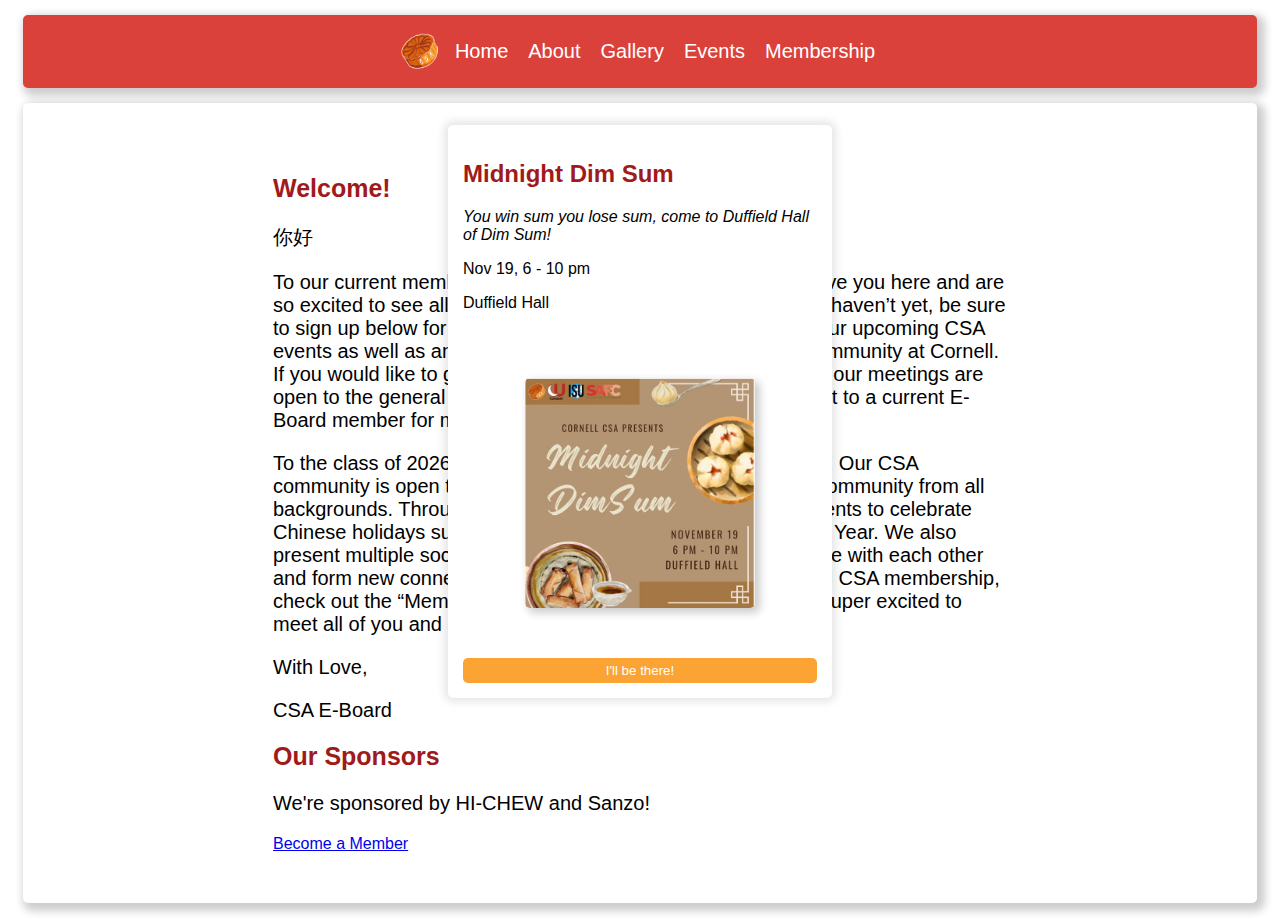
<file: index.html>
<!DOCTYPE html>
<html lang="en">

<head>
    <title>Cornell CSA</title>
    <link rel="stylesheet" type="text/css" href="styles/site.css" media="all">
</head>

<body>
    <header>
        <nav class="menubar">
            <ul>
                <li><img src="images/CSALogo.png" alt="Image of CSA Logo" class="logo"></li>
                <li><a href="index.html">Home</a></li>
                <li><a href="about.html">About</a></li>
                <li><a href="gallery.html">Gallery</a></li>
                <li><a href="events.html">Events</a></li>
                <li><a href="membership.html">Membership</a></li>
            </ul>
        </nav>
        <cite>Logo provided by CSA</cite>
    </header>
    <div class="content">
        <div class="popup" id="dim-sum">
            <h2>Midnight Dim Sum</h2>
            <div>
                <em>You win sum you lose sum, come to Duffield Hall of Dim Sum!</em>

                <p> Nov 19, 6 - 10 pm</p>
                <p> Duffield Hall</p>
            </div>
            <div>
                <picture>
                    <img src="images/DimSumNightEvent.png" alt="dim-sum poster">
                </picture>
                <cite>Image provided by CSA</cite>
            </div>
            <button id="confirm">I'll be there!</button>
        </div>

        <div class="welcome">
            <h2>Welcome!</h2>
            <p>你好</p>
            <p>
                To our current members, welcome home! We are so glad to have you here and are so excited to see all of
                you
                again at our events this year! If you haven’t yet, be sure to sign up below for our bi-weekly newsletter
                documenting all our upcoming CSA events as well as any fun and exciting news about the AAPI community at
                Cornell. If you would like to get involved in the CSA executive board, all our meetings are open to the
                general body. Check out our newsletter or reach out to a current E-Board member for more information!
            </p>
            <p>
                To the class of 2026 and to all new members, welcome to CSA! Our CSA community is open to undergraduate
                members of the Cornell community from all backgrounds. Throughout the year, we host various cultural
                events
                to celebrate Chinese holidays such as Mid-Autumn Festival and Lunar New Year. We also present multiple
                social gatherings for all our members to engage with each other and form new connections. To learn more
                about our events and CSA membership, check out the “Membership” tab in the navigation bar! We are super
                excited to meet all of you and cannot wait for you to join our CSA family!
            </p>
            <p>With Love,</p>
            <p>CSA E-Board</p>
            <h2>
                Our Sponsors
            </h2>
            <p>
                We're sponsored by HI-CHEW and Sanzo!
            </p>
            <a href="membership.html">Become a Member</a>
        </div>
    </div>
    <script src="scripts/jquery-3.6.1.js"></script>
    <script src="scripts/popup.js"></script>
</body>
</file>
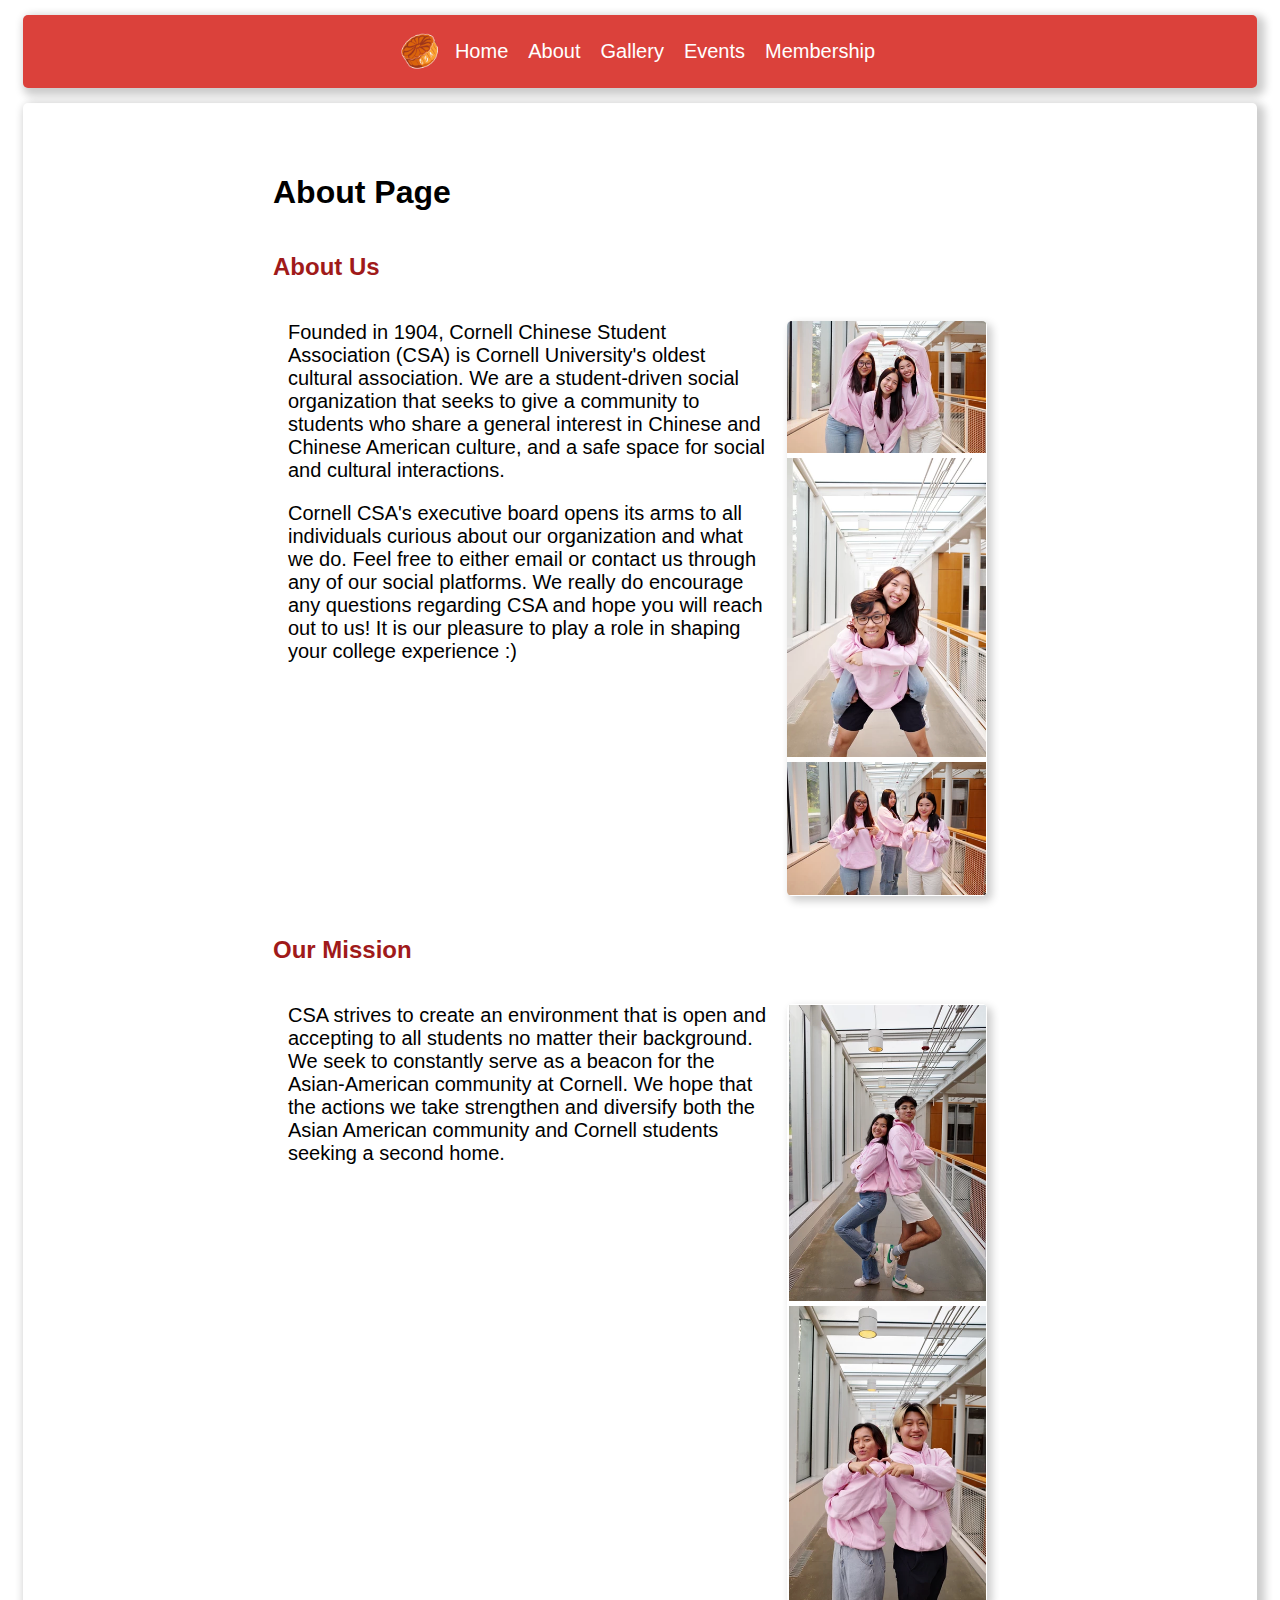
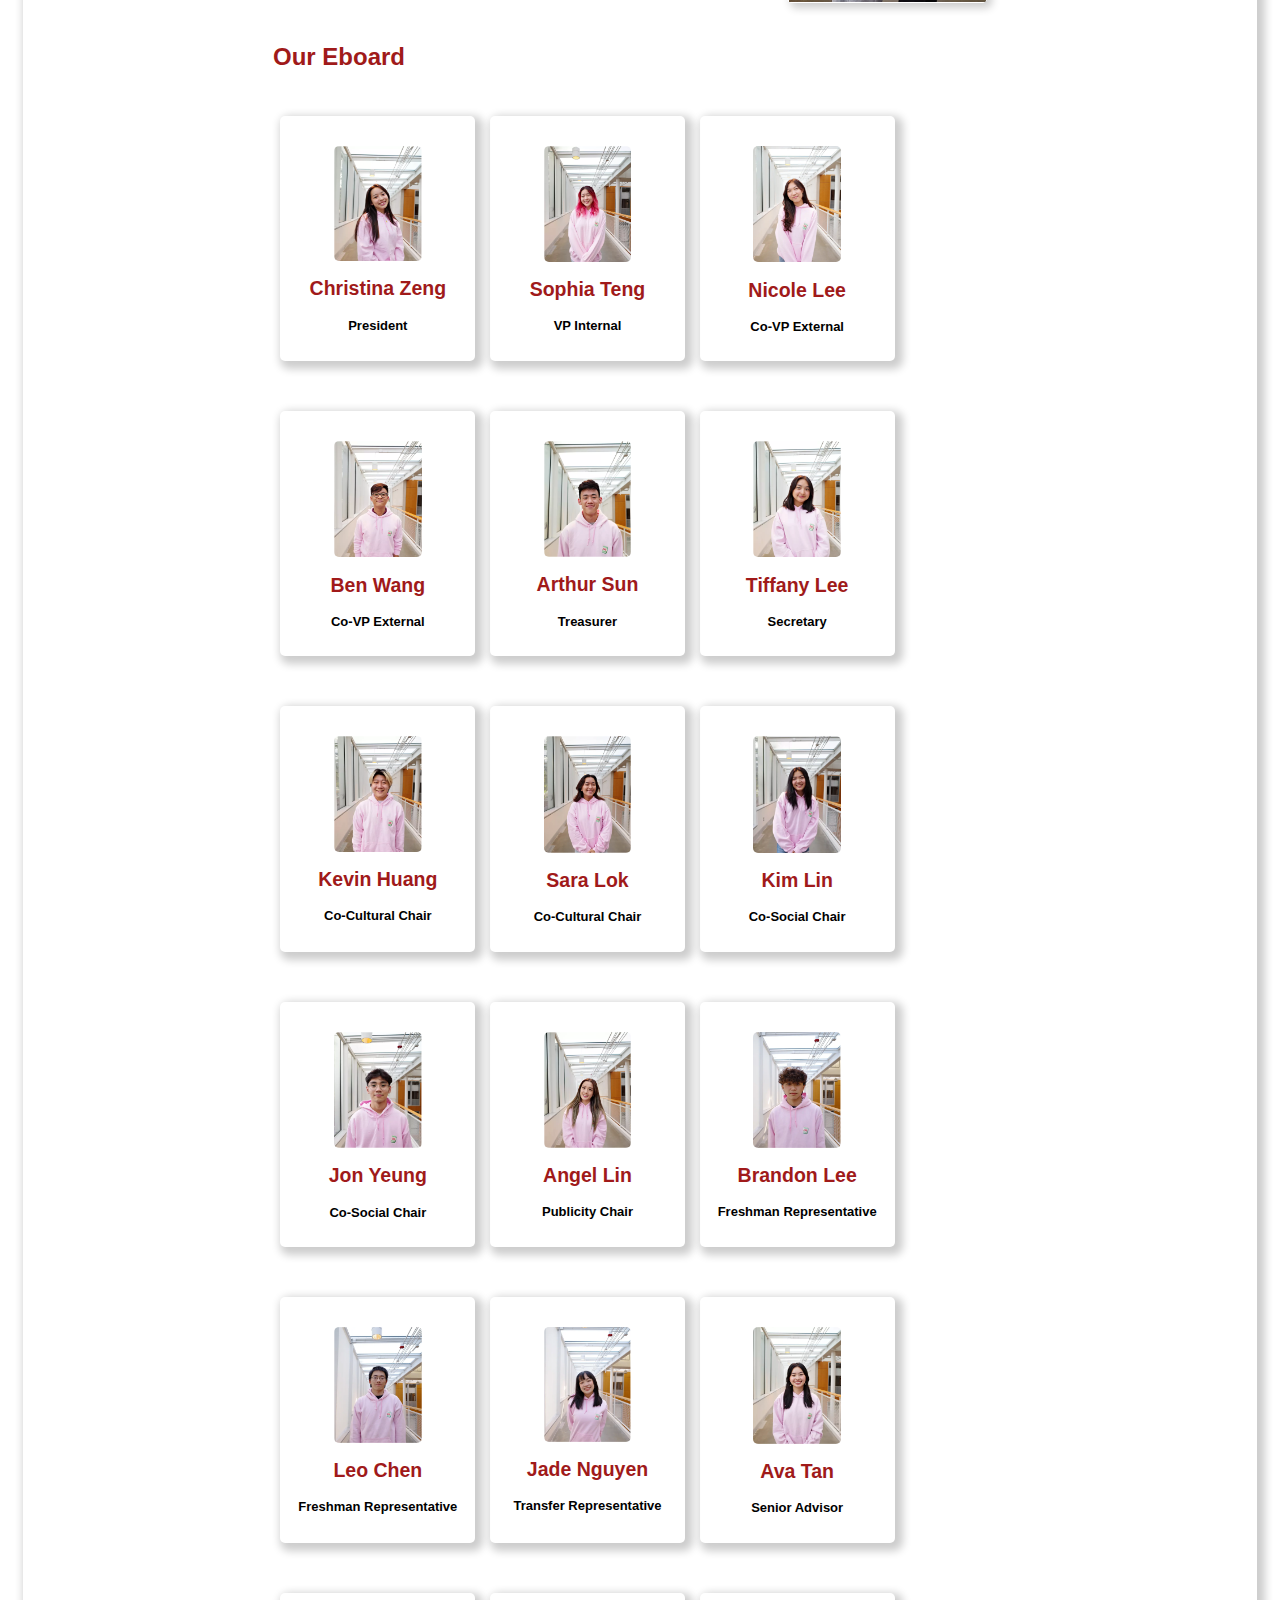
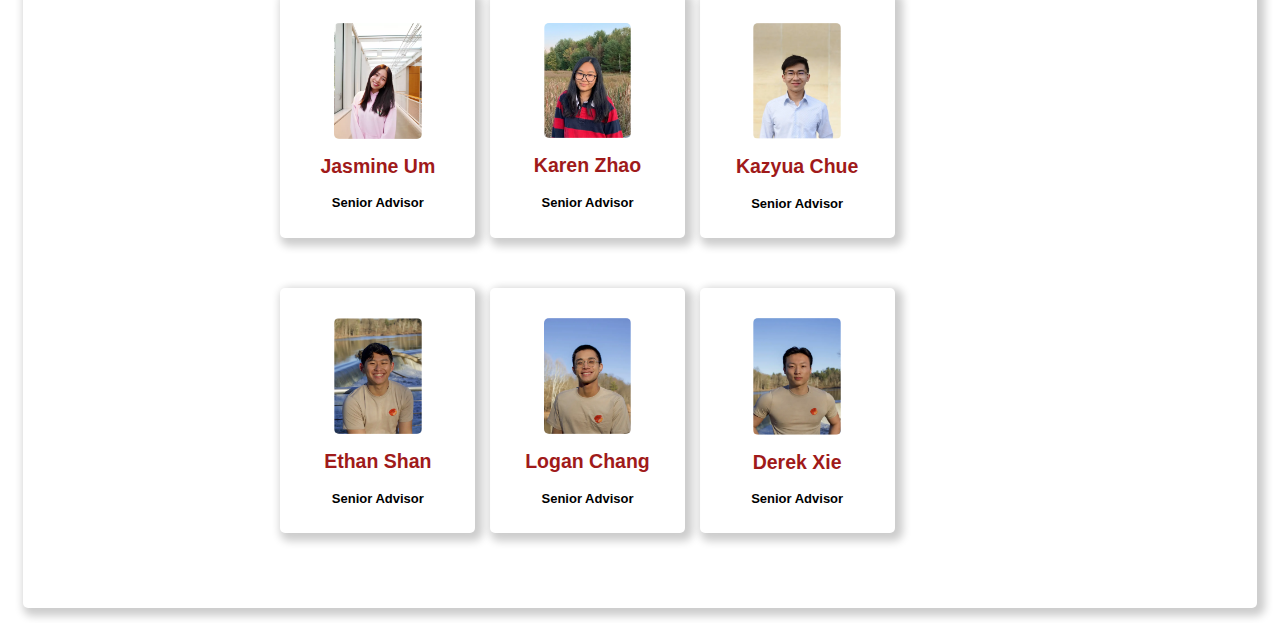
<file: about.html>
<!DOCTYPE html>
<html lang="en">

<head>
    <title>Cornell CSA</title>
    <link rel="stylesheet" type="text/css" href="styles/site.css" media="all">
</head>

<body>
    <header>
        <nav class="menubar">
            <ul>
                <li> <img src="images/CSALogo.png" alt="Image of CSA Logo" class="logo"></li>
                <li><a href="index.html">Home</a></li>
                <li><a href="about.html">About</a></li>
                <li><a href="gallery.html">Gallery</a></li>
                <li><a href="events.html">Events</a></li>
                <li><a href="membership.html">Membership</a></li>
            </ul>
        </nav>
        <cite>Logo provided by CSA</cite>
    </header>

    <div class="content">
        <h1>About Page</h1>


        <div class="blurb" id="about-us">
            <div class="head">
                <h2>About Us</h2>
            </div>
            <div class="body">
                <div>
                    <p>Founded in 1904, Cornell Chinese Student Association (CSA) is Cornell University's oldest
                        cultural association. We are a student-driven social organization that seeks to give a community
                        to students who share a general interest in Chinese and Chinese American culture, and a safe
                        space for social and cultural interactions.
                    </p>
                    <p>
                        Cornell CSA's executive board opens its arms to all individuals curious about our organization
                        and what we do. Feel free to either email or contact us through any of our social platforms. We
                        really do encourage any questions regarding CSA and hope you will reach out to us! It is our
                        pleasure to play a role in shaping your college experience :)</p>
                </div>
                <div>
                    <picture>
                        <img src="images/Aboutimg1.png" alt="Image of CSA Eboard">
                    </picture>
                    <cite>Image provided by CSA</cite>
                </div>
            </div>
        </div>

            <div class="blurb" id="our-mission">
                <div class="head">
                    <h2>Our Mission</h2>
                </div>
                <div class="body">
                    <div>
                        <p>
                            CSA strives to create an environment that is open and accepting to all students no matter
                            their background. We seek to constantly serve as a beacon for the Asian-American community
                            at Cornell. We hope that the actions we take strengthen and diversify both the Asian
                            American community and Cornell students seeking a second home.
                        </p>
                    </div>
                    <div>
                        <picture>
                            <img src="images/Aboutimg2.png" alt="Image of CSA Eboard">
                        </picture>
                        <cite>Image provided by CSA</cite>
                    </div>
                </div>
            </div>
                <h2>Our Eboard</h2>

                <div class="eboard">
                    <div class="card" id="ChristinaZeng">
                        <div class="card-front">
                            <picture>
                                <img src="images/ChristinaZeng.png" alt="Christina Zeng">
                            </picture>
                            <cite>Image provided by CSA</cite>
                            <h2>Christina Zeng</h2>
                            <h4>President</h4>
                        </div>
                        <div class="card-back">
                            <h3>Christina Zeng</h3>
                            <p>Christina, class of 2024, is majoring in Information Sciences. She is from New York City and aside from CSA, she is involved with design clubs on campus. </p> <p>🧟‍♂️ How long would you last in a zombie apocalypse and why?</p><p> Probably two weeks, I’d either get caught napping or tired of running</p>
                        </div>
                    </div>
                    <div class="card" id="SophiaTeng">
                        <div class="card-front">
                            <picture>
                                <img src="images/SophiaTeng.png" alt="Sophia Teng">
                            </picture>
                            <cite>Image provided by CSA</cite>
                            <h2>Sophia Teng</h2>
                            <h4>VP Internal</h4>
                        </div>
                        <div class="card-back">
                            <h3>Sophia Teng</h3>
                            <p>Sophia, class of 2024, is majoring in Mechanical Engineering. She is from New York City and aside from CSA, she is involved with an engineering project team. </p>
                            <p>🧟‍♂️ How long would you last in a zombie apocalypse and why? </p><p> Maybe a week, I can’t run for my life and I have no applicable skills whatsoever</p>
                        </div>
                    </div>
                    <div class="card" id="NicoleLee">
                        <div class="card-front">
                            <picture>
                                <img src="images/NicoleLee.png" alt="Nicole Lee">
                            </picture>
                            <cite>Image provided by CSA</cite>
                            <h2>Nicole Lee</h2>
                            <h4>Co-VP External</h4>
                        </div>
                        <div class="card-back">
                            <h3>Nicole Lee</h3>
                            <p>Nicole, class of 2024, is majoring in ILR. She is from New York City and aside from CSA, she is involved with food clubs on campus. </p>
                            <p>🧟‍♂️ How long would you last in a zombie apocalypse and why? </p><p>Not long because I am a clumsy and directionally challenged 😔 </p>
                        </div>
                    </div>
                    <div class="card" id="BenWang">
                        <div class="card-front">
                            <picture>
                                <img src="images/BenWang.png" alt="Ben Wang">
                            </picture>
                            <cite>Image provided by CSA</cite>
                            <h2>Ben Wang</h2>
                            <h4>Co-VP External</h4>
                        </div>
                        <div class="card-back">
                            <h3>Ben Wang</h3>
                            <p>Ben, class of 2024, is majoring in HBHS. He is from upstate New York and aside from CSA, he is involved with pre-professional health clubs on campus. </p>
                            <p>🧟‍♂️ How long would you last in a zombie apocalypse and why? </p><p>3 days? I have wayy too many allergies to survive. I can't eat dairy, tree nuts, deathly allergic to dandelions if ingested... I have glasses. Mother Nature really just took all the bad parts and just put it in me :( </p>
                        </div>
                    </div>
                    <div class="card" id="ArthurSun">
                        <div class="card-front">
                            <picture>
                                <img src="images/ArthurSun.png" alt="Arthur Sun">
                            </picture>
                            <cite>Image provided by CSA</cite>
                            <h2>Arthur Sun</h2>
                            <h4>Treasurer</h4>
                        </div>
                        <div class="card-back">
                            <h3>Arthur Sun</h3>
                            <p>Arthur, class of 2025, is majoring in Information Sciences and Government. He is from Florida and aside from CSA, he is on the Cornell paintball team. </p>
                            <p>🧟‍♂️ How long would you last in a zombie apocalypse and why? </p><p> Maybe around a year. I’ll probably get bored and do something stupid eventually.
                            </p>
                        </div>
                    </div>
                    <div class="card" id="TiffanyLee">
                        <div class="card-front">
                            <picture>
                                <img src="images/TiffanyLee.png" alt="Tiffany Lee">
                            </picture>
                            <cite>Image provided by CSA</cite>
                            <h2>Tiffany Lee</h2>
                            <h4>Secretary</h4>
                        </div>
                        <div class="card-back">
                            <h3>Tiffany Lee</h3>
                            <p>Tiffany, class of 2025, is majoring in Information Sciences. She is from Flushing and aside from CSA, she is involved with design clubs on campus. </p>

                            <p>🧟‍♂️ How long would you last in a zombie apocalypse and why? </p><p> As long as I have food in my house for (So prob a week or 2? Unless they break in lol then I’m gone)</p>

                        </div>
                    </div>
                    <div class="card" id="KevinHuang">
                        <div class="card-front">
                            <picture>
                                <img src="images/KevinHuang.png" alt="Kevin Huang">
                            </picture>
                            <cite>Image provided by CSA</cite>
                            <h2>Kevin Huang</h2>
                            <h4>Co-Cultural Chair</h4>
                        </div>
                        <div class="card-back">
                            <h3>Kevin Huang</h3>
                            <p>Kevin, class of 2025, is majoring in Biological Sciences. He is from Boston and aside from CSA, he is a member of the Cornell Guiding Eyes club. </p>
                            <p>🧟‍♂️ How long would you last in a zombie apocalypse and why? </p><p>I'd probably be the first to die tryna get flicked up with a zombie
                            </p>
                        </div>
                    </div>
                    <div class="card" id="SaraLok">
                        <div class="card-front">
                            <picture>
                                <img src="images/SaraLok.png" alt="Sara Lok">
                            </picture>
                            <cite>Image provided by CSA</cite>
                            <h2>Sara Lok</h2>
                            <h4>Co-Cultural Chair</h4>
                        </div>
                        <div class="card-back">
                            <h3>Sara Lok</h3>
                            <p>Sara, class of 2025, is majoring in Biomedical Engineering. She is from Rhode Island and aside from CSA, she is a member of an engineering project team on campus. </p>
                            <p>🧟‍♂️ How long would you last in a zombie apocalypse and why? </p><p>Less than a day for sure. I would immediately die in the dumbest way.
                            </p>
                        </div>
                    </div>
                    <div class="card" id="KimLin">
                        <div class="card-front">
                            <picture>
                                <img src="images/KimLin.png" alt="Kim Lin">
                            </picture>
                            <cite>Image provided by CSA</cite>
                            <h2>Kim Lin</h2>
                            <h4>Co-Social Chair</h4>
                        </div>
                        <div class="card-back">
                            <h3>Kim Lin</h3>
                            <p>Kim, class of 2025, is majoring in Biological Sciences. She is from Boston and aside from CSA, she is involved with prehealth organizations on campus. </p>
                            <p>🧟‍♂️ How long would you last in a zombie apocalypse and why? </p><p> Almost three days bc I would get attacked and eaten trying to find food once I’m hungry</p>
                        </div>
                    </div>
                    <div class="card" id="JonYeung">
                        <div class="card-front">
                            <picture>
                                <img src="images/JonYeung.png" alt="Jon Yeung">
                            </picture>
                            <cite>Image provided by CSA</cite>
                            <h2>Jon Yeung</h2>
                            <h4>Co-Social Chair</h4>
                        </div>
                        <div class="card-back">
                            <h3>Jon Yeung</h3>
                            <p>Jon, class of 2026, is majoring in architecure. He is from New York City and aside from CSA, he spends his time looking at buildings. </p>
                            <p>🧟‍♂️ How long would you last in a zombie apocalypse and why? </p><p>20 minutes cuz lil uzi vert said so </p>
                        </div>
                    </div>
                    <div class="card" id="AngelLin">
                        <div class="card-front">
                            <picture>
                                <img src="images/AngelLin.png" alt="Angel Lin">
                            </picture>
                            <cite>Image provided by CSA</cite>
                            <h2>Angel Lin</h2>
                            <h4>Publicity Chair</h4>
                        </div>
                        <div class="card-back">
                            <h3>Angel Lin</h3>
                            <p>Angel, class of 2025, is majoring in AEM. She is from Boston and aside from CSA, she spends her time with friends. </p>
                            <p>🧟‍♂️ How long would you last in a zombie apocalypse and why? </p><p> Like three seconds because I will scare myself to death first</p>
                        </div>
                    </div>
                    <div class="card" id="BrandonLee">
                        <div class="card-front">
                            <picture>
                                <img src="images/BrandonLee.png" alt="Brandon Lee">
                            </picture>
                            <cite>Image provided by CSA</cite>
                            <h2>Brandon Lee</h2>
                            <h4>Freshman Representative</h4>
                        </div>
                        <div class="card-back">
                            <h3>Brandon Lee</h3>
                            <p>Brandon, class of 2026, is majoring in Government. He is from New York City and aside from CSA, he spends his time looking reading books. </p>
                            <p>🧟‍♂️ How long would you last in a zombie apocalypse and why? </p><p> I think I'd make a week. I'm pretty confident in my survival skills. </p>
                        </div>
                    </div>
                    <div class="card" id="LeoChen">
                        <div class="card-front">
                            <picture>
                                <img src="images/LeoChen.png" alt="Leo Chen">
                            </picture>
                            <cite>Image provided by CSA</cite>
                            <h2>Leo Chen</h2>
                            <h4>Freshman Representative</h4>
                        </div>
                        <div class="card-back">
                            <h3>Leo Chen</h3>
                            <p>Leo, class of 2026, is majoring in Communications. He is from Arizona and aside from CSA, he enjoys spending time trying new foods in collgetown. </p>
                            <p>🧟‍♂️ How long would you last in a zombie apocalypse and why? </p><p> Definitely like...10 mins. I'd run to Costco but die in the process.
                            </p>
                        </div>
                    </div>
                    <div class="card" id="JadeNguyen">
                        <div class="card-front">
                            <picture>
                                <img src="images/JadeNguyen.png" alt="Jade Ngyuen">
                            </picture>
                            <cite>Image provided by CSA</cite>
                            <h2>Jade Nguyen</h2>
                            <h4>Transfer Representative</h4>
                        </div>
                        <div class="card-back">
                            <h3>Jade Nguyen</h3>
                            <p>Jade, class of 2025, is majoring in Biological Sciences. She is from Texas and aside from CSA, she is involved with other cultural clubs on campus. </p>
                            <p>🧟‍♂️ How long would you last in a zombie apocalypse and why? </p><p> I'd try to fly back home first and in the process I think I'd end up getting eaten...so at most 2 days.
                            </p>
                        </div>
                    </div>
                    <div class="card" id="AvaTan">
                        <div class="card-front">
                            <picture>
                                <img src="images/AvaTan.png" alt="Ava Tan">
                            </picture>
                            <cite>Image provided by CSA</cite>
                            <h2>Ava Tan</h2>
                            <h4>Senior Advisor</h4>
                        </div>
                        <div class="card-back">
                            <h3>Ava Tan</h3>
                            <p>🧟‍♂️ How long would you last in a zombie apocalypse and why? </p><p>Not long, I have short legs and would let them eat me first so I don't have to run away anymore.
                            </p>
                        </div>
                    </div>
                    <div class="card" id="JasmineUm">
                        <div class="card-front">
                            <picture>
                                <img src="images/JasmineUm.png" alt="Jasmine Um">
                            </picture>
                            <cite>Image provided by CSA</cite>
                            <h2>Jasmine Um</h2>
                            <h4>Senior Advisor</h4>
                        </div>
                        <div class="card-back">
                            <h3>Jasmine Um</h3>
                            <p>Jasmine, class of 2023, is majoring in Biology and Society. She is from New York City and aside from CSA, she spends her time cooking new recipes. </p>
                            <p>🧟‍♂️ How long would you last in a zombie apocalypse and why? </p><p>Not a min cause I’m scared of everything
                            </p>
                        </div>
                    </div>
                    <div class="card" id="KarenZhao">
                        <div class="card-front">
                            <picture>
                                <img src="images/KarenZhao.png" alt="Karen Zhao">
                            </picture>
                            <cite>Image provided by CSA</cite>
                            <h2>Karen Zhao</h2>
                            <h4>Senior Advisor</h4>
                        </div>
                        <div class="card-back">
                            <h3>Karen Zhao</h3>
                            <p>Karen, class of 2023, is majoring in Biology and Society. She is from New York City and aside from CSA, she spends her time sleeping and slack-lining. </p>
                            <p>🧟‍♂️ How long would you last in a zombie apocalypse and why? </p><p>As long as Jasmine's ramen supply lasts
                            </p>
                        </div>
                    </div>
                    <div class="card" id="KazuyaChue">
                        <div class="card-front">
                            <picture>
                                <img src="images/KazuyaChue.png" alt="Kazyua Chue">
                            </picture>
                            <cite>Image provided by CSA</cite>
                            <h2>Kazyua Chue</h2>
                            <h4>Senior Advisor</h4>
                        </div>
                        <div class="card-back">
                            <h3>Kazyua Chue</h3>
                            <p>Kazuya, class of 2024, is majoring in Computer Science. He is from New York City and aside from CSA, he spends his time looking at leetcode. </p>
                            <p>🧟‍♂️ How long would you last in a zombie apocalypse and why? </p><p> 10 years. I've played enough Minecraft to know how to survive and fight off zombies.
                            </p>
                        </div>
                    </div>
                    <div class="card" id="EthanShan">
                        <div class="card-front">
                            <picture>
                                <img src="images/EthanShan.png" alt="Ethan Shan">
                            </picture>
                            <cite>Image provided by CSA</cite>
                            <h2>Ethan Shan</h2>
                            <h4>Senior Advisor</h4>
                        </div>
                        <div class="card-back">
                            <h3>Ethan Shan</h3>
                            <p>Ethan, class of 2023, is in the Hotel school. He is from New York City and aside from CSA, he spends his time thinking about ways to start a new business. </p>
                            <p>🧟‍♂️ How long would you last in a zombie apocalypse and why? </p><p>From all the zombie shows I’ve watched, a solid week
                            </p>
                        </div>
                    </div>
                    <div class="card" id="LoganChang">
                        <div class="card-front">
                            <picture>
                                <img src="images/LoganChang.png" alt="Logan Chang">
                            </picture>
                            <cite>Image provided by CSA</cite>
                            <h2>Logan Chang</h2>
                            <h4>Senior Advisor</h4>
                        </div>
                        <div class="card-back">
                            <h3>Logan Chang</h3>
                            <p>Logan, class of 2023, is majoring in Computer Science. He is from upstate New York and aside from CSA, he spends his time hanging out with friends and playing video games. </p>
                            <p>🧟‍♂️ How long would you last in a zombie apocalypse and why? </p><p> Not even a second. I don't wanna be in a world with zombies.
                            </p>
                        </div>
                    </div>
                    <div class="card" id="DerekXie">
                        <div class="card-front">
                            <picture>
                                <img src="images/DerekXie.png" alt="Derek Xie">
                            </picture>
                            <cite>Image provided by CSA</cite>
                            <h2>Derek Xie</h2>
                            <h4>Senior Advisor</h4>
                        </div>
                        <div class="card-back">
                            <h3>Derek Xie</h3>
                            <p>Derek, class of 2023, is majoring in ILR. He is from California and aside from CSA, he spends his time going to the gym and trying new protein shakes. </p>
                            <p>🧟‍♂️ How long would you last in a zombie apocalypse and why? </p><p> Probably around 5 days. I only have so many cans of beans and corn stored...
                            </p>
                        </div>
                    </div>
                </div>
    </div>


                    <script src="scripts/jquery-3.6.1.js"></script>
                    <script src="scripts/eboard-cards.js"></script>
</body>
</file>
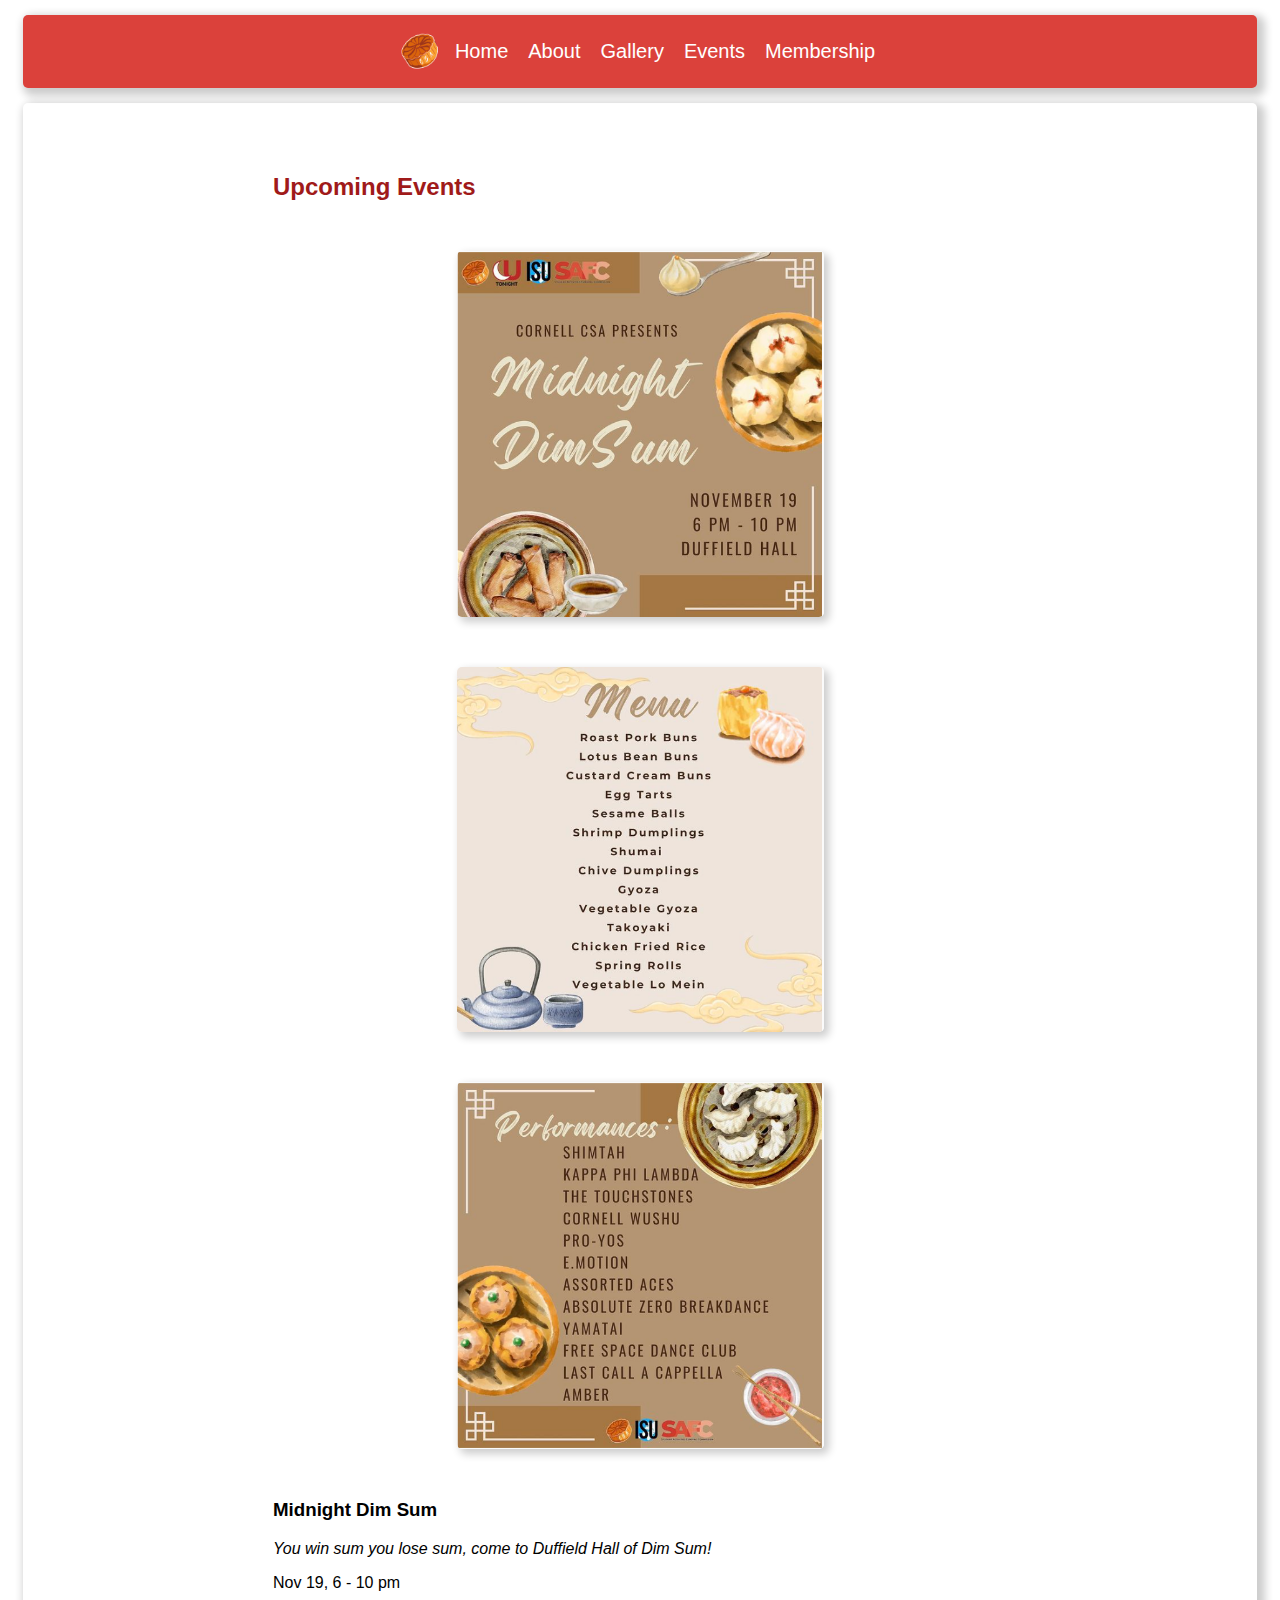
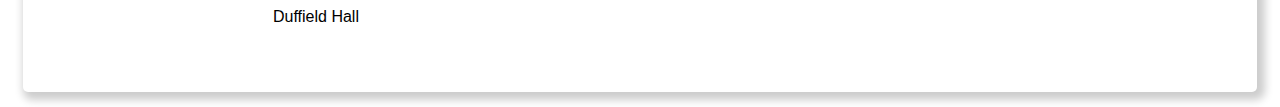
<file: events.html>
<!DOCTYPE html>
<html lang="en">

<head>
    <title>Cornell CSA</title>
    <link rel="stylesheet" type="text/css" href="styles/site.css" media="all">
</head>

<body>
    <header>
        <nav class="menubar">
            <ul>
                <li> <img src="images/CSALogo.png" alt="Image of CSA Logo" class="logo"></li>
                <li><a href="index.html">Home</a></li>
                <li><a href="about.html">About</a></li>
                <li><a href="gallery.html">Gallery</a></li>
                <li><a href="events.html">Events</a></li>
                <li><a href="membership.html">Membership</a></li>
            </ul>
        </nav>
        <cite>Logo provided by CSA</cite>
    </header>

    <div class="content">
        <h2>Upcoming Events</h2>
        <div class="event" id="dimsum">
            <picture>
                <img src="images/DimSumNightEvent.png" alt="DimSum Night Event">
            </picture>
            <cite>Image provided by CSA</cite>
            <picture>
                <img src="images/DimSumNightMenu.png" alt="DimSum Menu">
            </picture>
            <cite>Image provided by CSA</cite>
            <picture>
                <img src="images/DimSumNightPerformances.png" alt="DimSum Performances">
            </picture>
            <cite>Image provided by CSA</cite>
            <h3>Midnight Dim Sum</h3>
            <em>You win sum you lose sum, come to Duffield Hall of Dim Sum!</em>
            <p> Nov 19, 6 - 10 pm</p>
            <p> Duffield Hall</p>
        </div>
    </div>
</body>
</file>
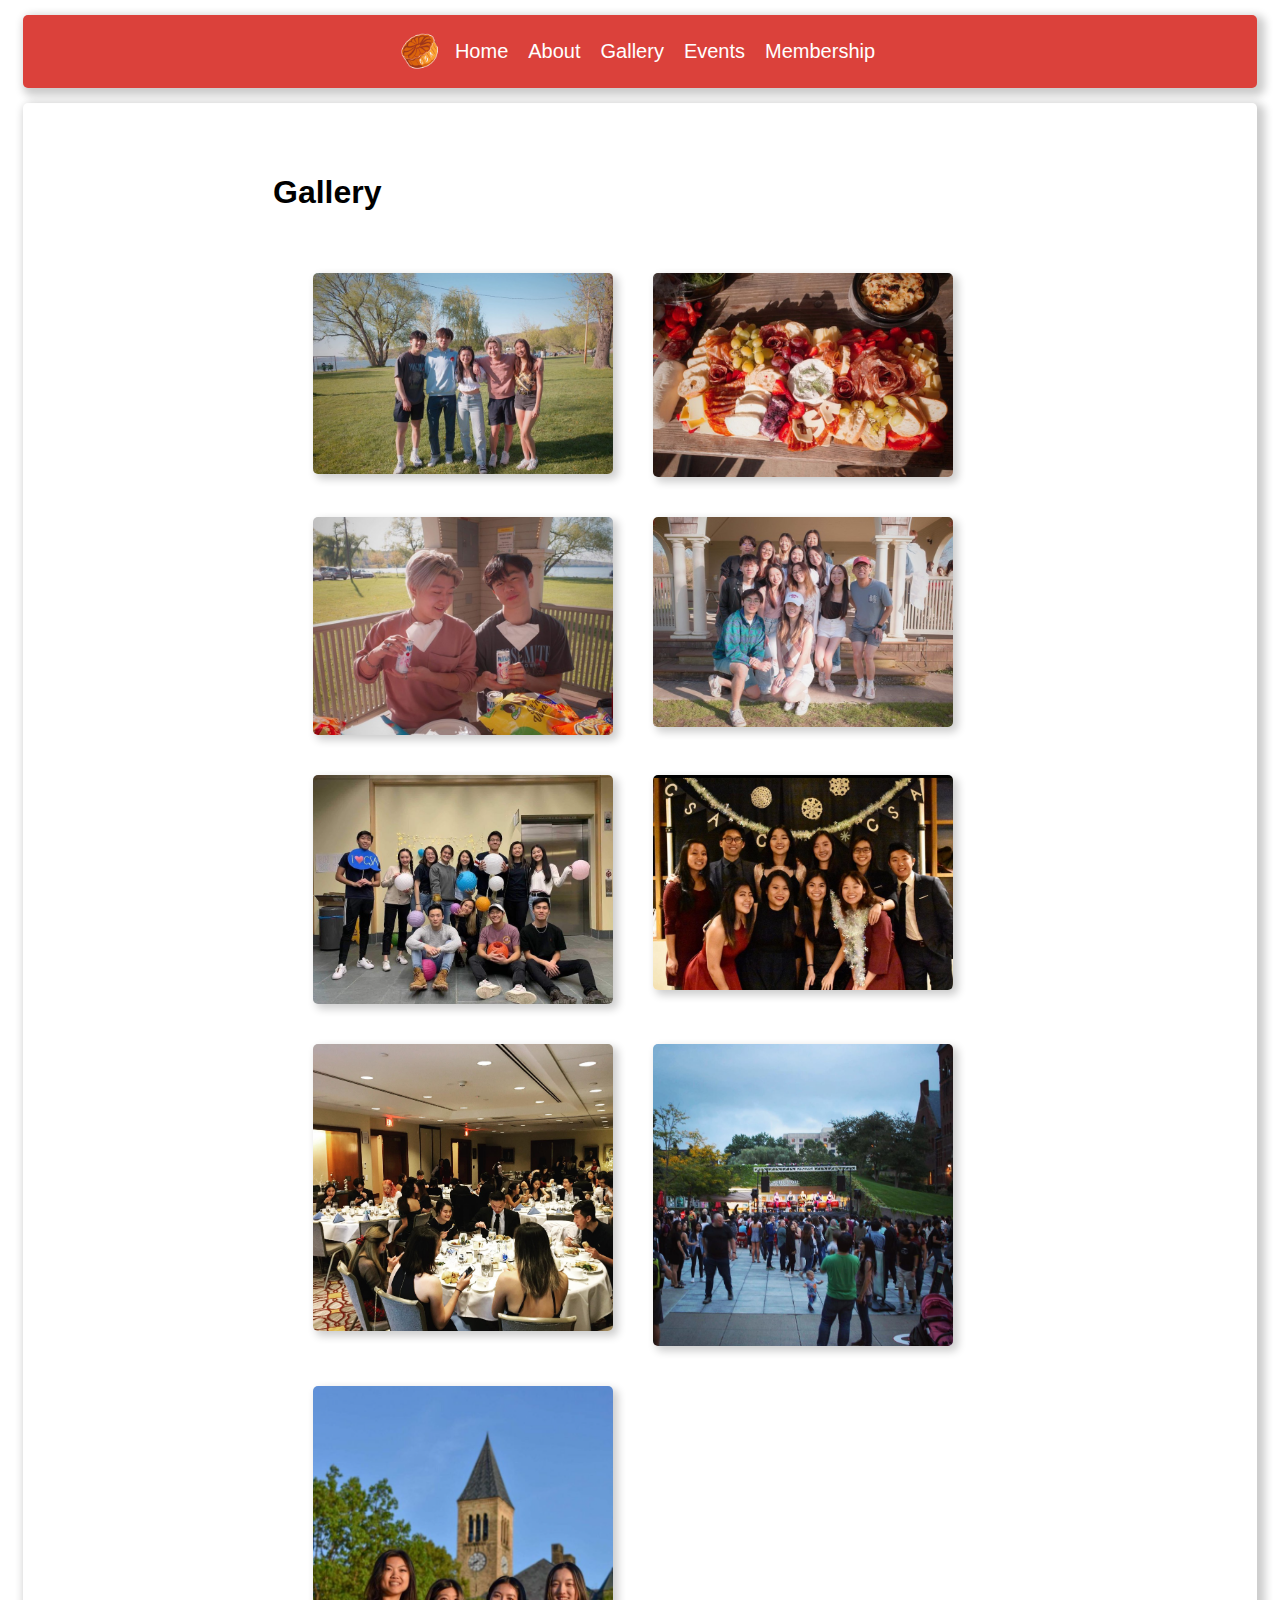
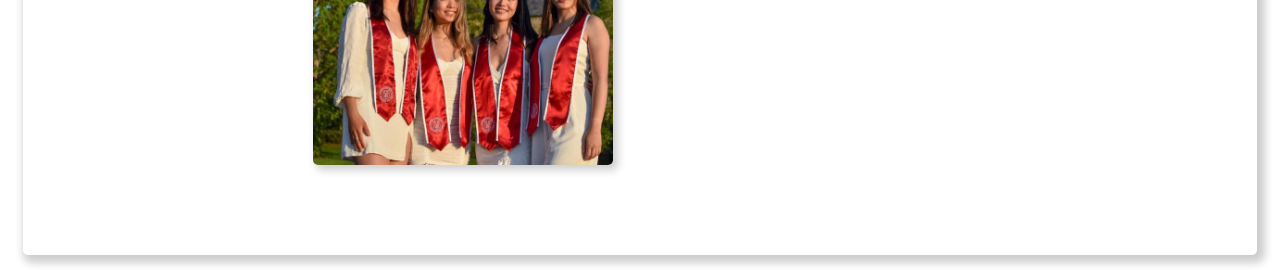
<file: gallery.html>
<!DOCTYPE html>
<html lang="en">

<head>
    <title>Cornell CSA</title>
    <link rel="stylesheet" type="text/css" href="styles/site.css" media="all">
</head>

<body>
    <header>
        <nav class="menubar">
            <ul>
                <li> <img src="images/CSALogo.png" alt="Image of CSA Logo" class="logo"></li>
                <li><a href="index.html">Home</a></li>
                <li><a href="about.html">About</a></li>
                <li><a href="gallery.html">Gallery</a></li>
                <li><a href="events.html">Events</a></li>
                <li><a href="membership.html">Membership</a></li>
            </ul>
        </nav>
        <cite>Logo provided by CSA</cite>
    </header>

    <div class="content">
        <h1>Gallery</h1>
        <div class="picture-galley">
            <picture>
                <img src="images/gallery_2.png" alt="gallery">
            </picture>
            <cite>Image provided by CSA</cite>
            <picture>
                <img src="images/gallery_3.png" alt="gallery">
            </picture>
            <cite>Image provided by CSA</cite>
            <picture>
                <img src="images/gallery_4.png" alt="gallery">
            </picture>
            <cite>Image provided by CSA</cite>
            <picture>
                <img src="images/gallery_5.png" alt="gallery">
            </picture>
            <cite>Image provided by CSA</cite>
            <picture>
                <img src="images/gallery_6.png" alt="gallery">
            </picture>
            <cite>Image provided by CSA</cite>
            <picture>
                <img src="images/gallery_8.png" alt="gallery">
            </picture>
            <cite>Image provided by CSA</cite>
            <picture>
                <img src="images/gallery_7.png" alt="gallery">
            </picture>
            <cite>Image provided by CSA</cite>

            <picture>
                <img src="images/gallery_9.png" alt="gallery">
            </picture>
            <cite>Image provided by CSA</cite>
            <picture>
                <img src="images/gallery_1.png" alt="gallery">
            </picture>
            <cite>Image provided by CSA</cite>

            <script src="scripts/jquery-3.6.1.js"></script>
        </div>
    </div>
</body>
</file>
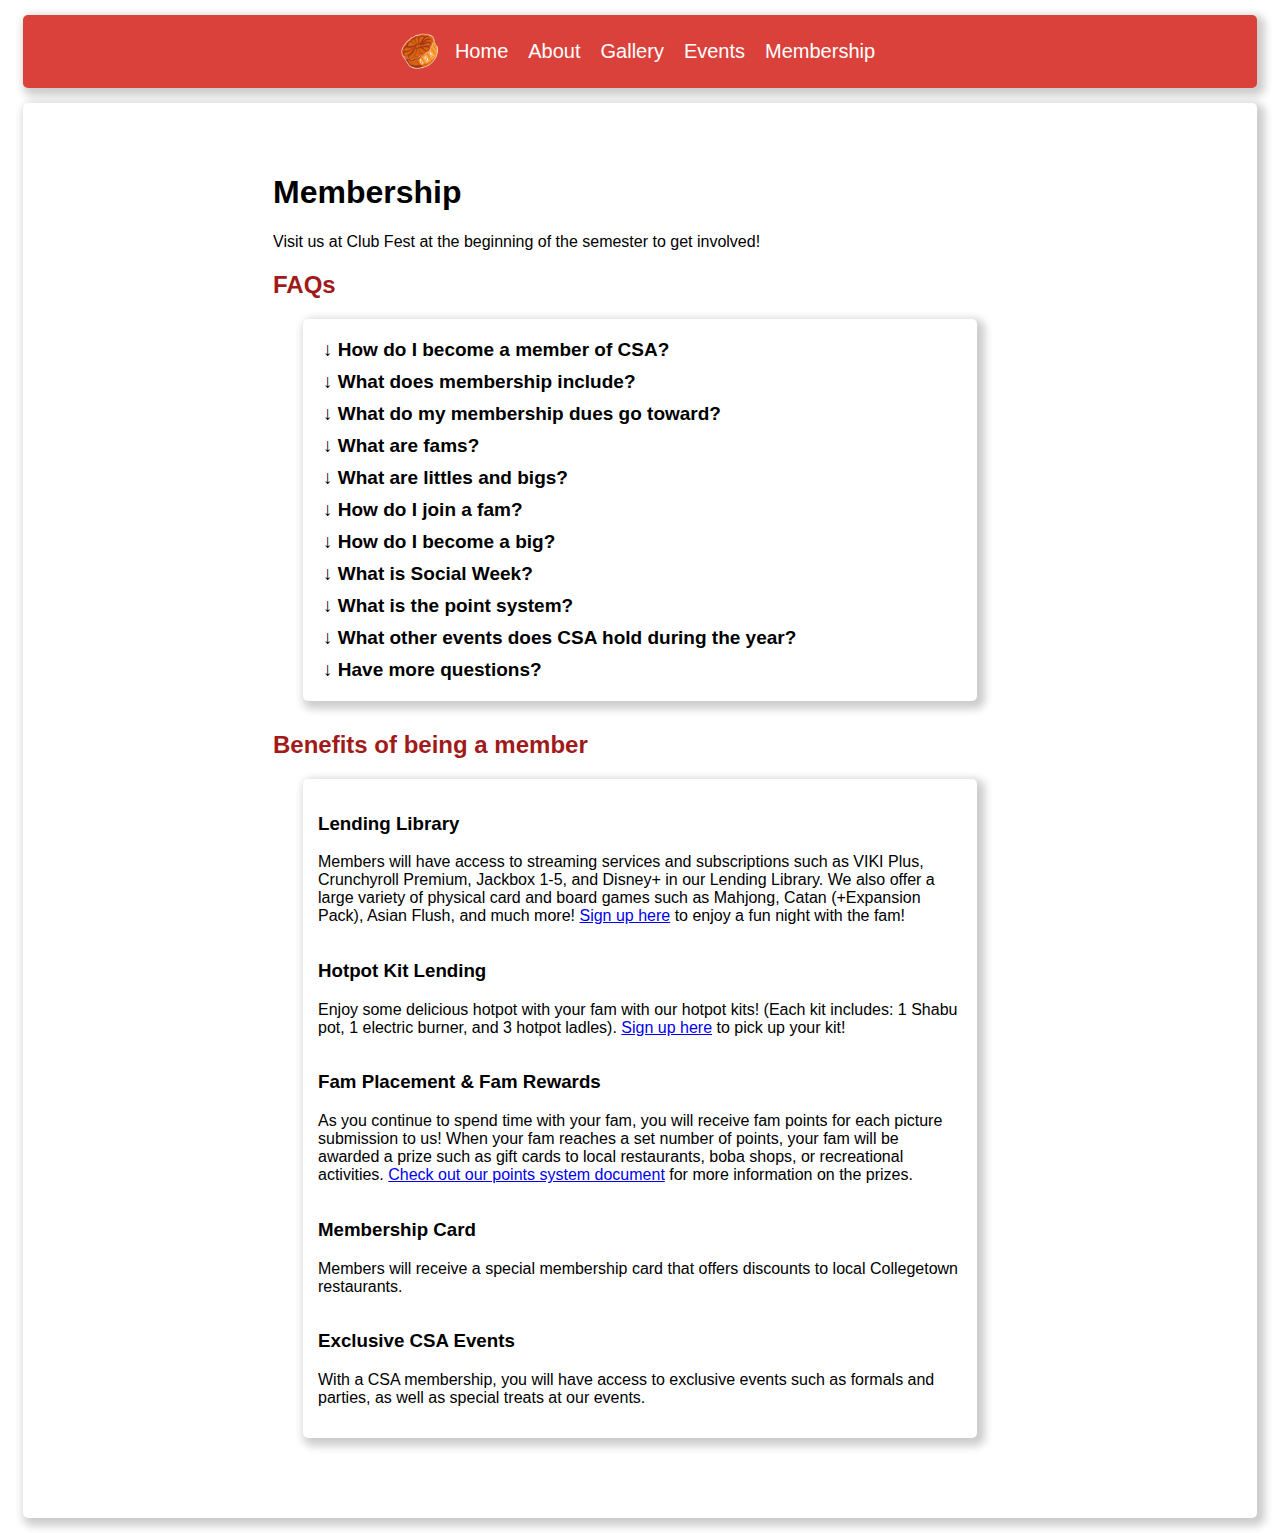
<file: membership.html>
<!DOCTYPE html>
<html lang="en">

<head>
    <title>Cornell CSA</title>
    <link rel="stylesheet" type="text/css" href="styles/site.css" media="all">
</head>

<body>
    <header>
        <nav class="menubar">
            <ul>
                <li> <img src="images/CSALogo.png" alt="Image of CSA Logo" class="logo"></li>
                <li><a href="index.html">Home</a></li>
                <li><a href="about.html">About</a></li>
                <li><a href="gallery.html">Gallery</a></li>
                <li><a href="events.html">Events</a></li>
                <li><a href="membership.html">Membership</a></li>
            </ul>
        </nav>
        <cite>Logo provided by CSA</cite>
    </header>
    <div class="content">
        <h1>Membership</h1>

        Visit us at Club Fest at the beginning of the semester to get involved!

        <div class="qa">
            <div id="faqs">
                <h2>FAQs</h2>
                <ul class="title">
                    <li>
                        <button id="q1">↓  How do I become a member of CSA?

                        </button>
                        <div id="ans1">
                            <ul>
                                <li>Membership is $15 per year for new members and $10 for returning members</li>

                                <li>Lifetime membership is one-time payment of $30</li>

                                <li>Venmo @cornell-csa and include your first and last name, type of membership, and
                                    netid
                                    (ex:
                                    Sophia Teng, lifetime, abc123)</li>

                                <li>Venmo @cornell-csa and include your first and last name, type of membership, and
                                    netid (ex:
                                    Sophia Teng, lifetime, abc123)</li>

                                <li>Sign up for our listserv and follow our Instagram <a
                                        href="https://www.instagram.com/cornell_csa/?hl=en">@cornell_csa</a> and
                                    Facebook <a href="https://www.facebook.com/CornellCSA/">@CornellCSA</a></li>
                            </ul>
                        </div>



                    <li>
                        <button id="q2"> ↓ What does membership include?

                        </button>

                            <div id="ans2">
                            <ul>
                            <li> Membership includes the opportunity to join a fam of lifelong friends, and access to perks such                          as discounts to local Collegetown restaurants, access to our Lending Library, and exclusive access to special CSA events! To see everything CSA can offer, scroll down to our Membership Benefits section!</li>
                            </ul>
                            </div>



                    </li>
                    <li>
                        <button id="q3"> ↓ What do my membership dues go toward?

                        </button>

                        <div id="ans3">


                        <p>Among other CSA expenses for general operation, we use some of the membership dues for:</p>
                            <ul class="inside">
                            <li>Fam rewards</li>

                            <li>Lending library</li>

                            <li>Socials, food, and other costs associated with our events!</li>
                            </ul>
                        </div>
                    </li>
                    <li>
                        <button id="q4"> ↓ What are fams?

                        </button>
                        <div id="ans4">
                        <ul>
                        <li>Fams are groups created by CSA to give Cornell students a home away from home. Each fam
                            consists
                            of bigs and littles who will be paired together based on both parties’ preferences. Once
                            these
                            fams are paired, these will be the people you hang out the most with in CSA, and also the
                            people
                            who may become some of your best friends at Cornell! Think of it as getting a new friend
                            group
                            without having to do much work! These people can become lifelong friends or mentors :)

                        </li>
                        </ul>
                        </div>
                    </li>
                    <li>
                        <button id="q5"> ↓ What are littles and bigs?

                        </button>
                        <div id="ans5">
                        <ul>
                        <li>Littles are CSA members who are in their first year of membership with CSA. Typically, new
                            students at Cornell make up the majority of littles in CSA. Littles will be paired with
                            other
                            littles and two to three bigs in a fam.</li>

                            <li>Bigs are older members of CSA who have already been with the organization for at least a
                            year or
                            an upperclassman at Cornell. Bigs can play a variety of roles, from reliable mentors to
                            dependable friends. But no matter what, a big is there to help littles to acclimate to CSA
                            and
                            the Cornell community while making memories along the way." </li>
                        </ul>
                        </div>
                    </li>
                    <li>
                        <button id="q6"> ↓ How do I join a fam?

                        </button>
                        <div id="ans6">
                        <ul>
                        <li>It's easy, please pay the membership fee and be sure to attend at least two Social Week
                            events!
                            Social Week typically occurs after ClubFest in the Fall semester, so remember to keep an eye
                            out
                            for the schedule on our socials. Historically, we've found that littles who attend more
                            Social
                            Week events and really get to know the bigs will join fams that they truly connect with!

                        </li>
                        </ul>
                        </div>
                    </li>
                    <li>
                        <button id="q7"> ↓ How do I become a big?

                        </button>
                        <div id="ans7">
                        <ul>
                        <li>Before Social Week, we will send out a signup form for bigs to fill out, which will be found
                            in
                            the newsletter, on Instagram, or in our Links section of this website! Typically, a group of
                            2-3
                            bigs will get together to make a fam and each will fill out the form to submit before Social
                            Week. You do not need to be a previous member to become a big!! All you need to do is
                            pay
                            the
                            membership fee and sign up to be a member! Bigs will also need to attend a certain number of
                            events during Social Week so that they are able to get to know the littles!

                        </li>
                        </ul>
                        </div>
                    </li>
                    <li>
                        <button id="q8"> ↓ What is Social Week?

                        </button>
                        <div id="ans8">
                            <ul>
                        <li>Social Week is CSA's first event of the semester, where we have a week full of events to help
                            prospective littles meet as many bigs as possible! This is a time for littles and bigs to
                            mingle, connect, and find their new fam for the year. At the end of this week, bigs and
                            littles
                            will finally get paired with their fams at our Fam Reveal! Check our Instagram and Facebook
                            for
                            more information on specific events!

                        </li>
                            </ul>
                        </div>
                    </li>
                    <li>
                        <button id="q9"> ↓ What is the point system?

                        </button>
                        <div id="ans9">
                            <ul>
                        <li>The point system was generated to create a fun and competitive environment for CSA. Rather
                            than
                            only having a few events each year, CSA strives to be a constant presence during your time
                            at
                            Cornell. The point system rewards CSA fams who send pictures of their hangouts together,
                            either
                            at CSA events or on your own time. For example, if your fam celebrates a birthday together,
                            you
                            can send in a picture or tag us on social media to get featured and receive points. Fams
                            that
                            reach certain milestones will receive rewards depending on the number of points. The fam
                            with
                            the most points at the end of the year will also get a special prize! <a
                                href="https://docs.google.com/document/d/1Dso704xalN1KtuqsdlS2aKClK0QeqJAj6uIjyGjqZzc/edit?usp=sharing">Click
                                here</a> to read
                            about
                            our point system in detail.

                        </li>
                            </ul>
                        </div>
                    </li>
                    <li>
                        <button id="q10"> ↓ What other events does CSA hold during the year?

                        </button>
                        <div id="ans10">
                            <ul>
                        <li>CSA prides itself in holding both large and small events that attract thousands each year.
                            Larger
                            events include Mid-Autumn Festival, Midnight Dimsum, and Lunar New Year. Smaller social
                            events
                            for CSA members include ice skating at Lynah rink, hot pot socials, and game nights!

                        </li>
                            </ul>
                        </div>
                    </li>
                    <li>
                        <button id="q11"> ↓ Have more questions?

                        </button>
                        <div id="ans11">
                            <ul>
                        <li>Feel free to DM our socials or email us at cornellcsa@gmail.com!
                        </li>
                            </ul>
                        </div>
                    </li>
                </ul>
            </div>

            <h2>Benefits of being a member</h2>

            <ul>
                <li>
                    <h3>Lending Library</h3>
                    <p>Members will have access to streaming services and subscriptions such as VIKI Plus, Crunchyroll
                        Premium, Jackbox 1-5, and Disney+ in our Lending Library. We also offer a large variety of
                        physical card and board games such as Mahjong, Catan (+Expansion Pack), Asian Flush, and much
                        more! <a
                            href="https://docs.google.com/document/d/1_LfbjGGZv8QECXdciodzKFu5-NxiCHX5Z5UpWH-DBUo/edit">Sign
                            up here</a> to enjoy a fun night with
                        the fam!

                    </p>
                </li>
                <li>
                    <h3>Hotpot Kit Lending

                    </h3>
                    <p>Enjoy some delicious hotpot with your fam with our hotpot kits! (Each kit includes: 1 Shabu pot,
                        1 electric burner, and 3 hotpot ladles). <a href="https://tinyurl.com/csahotpotlending">Sign up
                            here</a> to pick up your kit!​

                    </p>
                </li>
                <li>
                    <h3>Fam Placement & Fam Rewards </h3>
                    <p>As you continue to spend time with your fam, you will receive fam points for each picture
                        submission to us! When your fam reaches a set number of points, your fam will be awarded a prize
                        such as gift cards to local restaurants, boba shops, or recreational activities. <a
                            href="https://docs.google.com/document/d/1Dso704xalN1KtuqsdlS2aKClK0QeqJAj6uIjyGjqZzc/edit?usp=sharing">Check
                            out our
                            points system document</a> for more information on the prizes.

                    </p>
                </li>
                <li>
                    <h3>Membership Card

                    </h3>
                    <p>​Members will receive a special membership card that offers discounts to local Collegetown
                        restaurants.
                    </p>
                </li>
                <li>
                    <h3>Exclusive CSA Events

                    </h3>
                    <p>With a CSA membership, you will have access to exclusive events such as formals and parties, as
                        well as special treats at our events.​ </p>
                </li>
            </ul>
        </div>
    </div>
    <script src="scripts/jquery-3.6.1.js"></script>
    <script src="scripts/faq.js"></script>
</body>
</file>
<file: styles/site.css>
/* overall site styling */
html {
  font-family: sans-serif;
}

h2 {
  color: #a01a1a;
}

button {
  display: inline-block;
  text-align: center;
  text-decoration: none;

  background-color: #fba333;
  color: #ffffff;
  border: 0px;
  border-radius: 5px;
  padding: 5px;

}

button:hover {
  opacity: 70%;
  cursor: pointer;
}

.button:active {
  transform: translateY(4px) !important;
  transform: scaleY(0.9) !important;
}

.content {
  box-shadow: 4px 4px 8px 4px rgba(0, 0, 0, 0.2);
  transition: 0.3s;
  border-radius: 5px;
  margin: 15px;
  padding: 15px;
}

img {
  width: 50%;
  max-width: 500px;
  display: block;
  margin: auto;
  margin-top: 50px;
  margin-bottom: 50px;
  border-radius: 5px;
  box-shadow: 4px 4px 8px 1px rgba(0, 0, 0, 0.2);

}

/* nav bar */
.menubar {
  background-color: #db413b;
  display: flex;
  flex-direction: row;
  top: 0px;
  box-shadow: 4px 4px 8px 4px rgba(0, 0, 0, 0.2);
  transition: 0.3s;
  border-radius: 5px;
  margin: 15px !important;
  padding: 15px !important;
}

.menubar ul {
  display: flex;
  flex-direction: row;
  margin: 0 !important;
  padding: 0 !important;
}

.menubar ul li {
  display: flex;
  flex-direction: row;
  font-size: small;
  flex-wrap: wrap;
  margin: auto !important;
}

.menubar ul li img {
  width: 50px;
  margin: 0px;
  padding: 0px;
  box-shadow: 0px 0px 8px 4px rgba(0, 0, 0, 0);
}

.menubar a:link {
  text-decoration: none;
  font-size: 16px;
  color: #ffffff;
  background-color: #db413b;
  display: inline;
  padding: 10px;
}

.menubar a:hover {
  color: #BF0000 !important;
  background-color: #ffffff !important;
  border-radius: 5px;
  border-bottom: 0px;
}

.menubar a:visited {
  color: #ffffff;
  background-color: #db413b;
}


/* popups */
.popup {
  display: flex;
  flex-direction: column;
  border: 2px #BF0000;
  box-shadow: 0px 0px 8px 4px rgba(0, 0, 0, 0.1);
  border-radius: 5px;
  padding: 15px;
  z-index: 1;
  position: absolute;
  /*center the popup*/
  left: 20%;
  right: 20%;
  background-color: #ffffff;
}

.popup img {
  width: 100%;
}

/* FAQs */
.content ul {
  display: flex;
  flex-direction: column;
  border-radius: 5px;
  padding: 15px;
  margin-top: 20px;
  margin-right: 30px;
  margin-left: 30px;
  margin-bottom: 30px;
  box-shadow: 4px 4px 8px 4px rgba(0, 0, 0, 0.2);
  list-style: none;
}

.inside li {
  list-style: disc;
  margin-left: 15px;
  line-height: 1.5;
}

.benefit li {
  list-style: none;
  margin-left: 15px;
  line-height: 1.5;
}

/* picture gallery */
.picture-galley {
  display: flex;
  flex-direction: row;
  flex-grow: 1;
  flex-wrap: wrap;
  padding: 20px;
}

.picture-galley img {
  margin: 20px;
}


/* blurbs */
.blurb {
  display: flex;
  flex-direction: column;
}

.blurb .body {
  display: flex;

}

.blurb img {
  width: 150px;
  margin: 20px;
}

.qa li ul {
  border: 1px solid #ffffff;
  box-shadow: 0px 0px 0px 0px;
  font-size: small;
}

/* eboard cards */
.eboard {
  display: flex;
  flex-direction: row;
  flex-wrap: wrap;
}

.card {
  box-shadow: 4px 4px 8px 4px rgba(0, 0, 0, 0.2);
  border-radius: 5px;
  text-align: center;
  padding: 10px;
  margin: 25px;
  width: 175px;
  transition: all 0.9s ease;
  font-size: small;
}

.card img {
  margin: auto;
  margin-top: 20px;
  box-shadow: 0px 0px 0px 0px rgb(0, 0, 0);
}

.card:hover {
  opacity: 60%;
  cursor: pointer;
}

.card-back {
  transform: rotateY(180deg);
}

.card-back p {
  text-align: left;
}

.card {
  margin-left: auto;
  margin-right: auto;
}


.flip-card {
  transform: rotateY(180deg);
}

/* picture gallery */

.picture-galley {
  display: flex;
  flex-direction: row;
  flex-wrap: wrap;
}

.picture-galley img {
  width: 300px;
  transition: 500ms;
}

.picture-galley img:hover {
  width: 310px;
  opacity: 50%;
  cursor: pointer;
}


/* visual toggle classes */

.hidden {
  display: none !important;
}

.flip-card {
  transform: rotateY(180deg);
}

/* membership */
.membership_title {
  font-weight: 600;
  color: #ad0c0c;
}

ul.membership {
  list-style-position: outside;
}

#faqs button {
  background-color: #ffffff;
}

#faqs button {
  color: black;
  font-size: 13px;
  font-weight: bolder;
}

/* wider screens */
@media (min-width: 1000px) {

  .content {
    padding-left: 250px !important;
    padding-right: 250px !important;
    padding-top: 50px !important;
    padding-bottom: 50px !important;
  }

  .menubar {
    justify-content: center;
  }

  .menubar a:link {
    font-size: 20px;
  }

  .blurb {
    display: flex;
    flex-direction: column;
  }

  .blurb .body {
    display: flex;
    flex-direction: row;
    padding-left: 15px;
  }

  .blurb img {
    margin: 20px;
    width: 200px;
  }

  .popup {
    left: 35%;
    right: 35%;
    bottom: 22.5%
  }

  .popup img {
    width: 65%;
    height: 65%;
  }

  #faqs button {
    color: black;
    font-size: 19px;
    font-weight: bolder;
  }


}

.welcome p {
  font-size: 20px;
}

.welcome h2 {
  font-size: 25px;
}

.body p {
  font-size: 20px;
}

.card {
  margin-left: 1%;
  margin-right: 1%;
}

cite {
  display: none;
}
</file>
